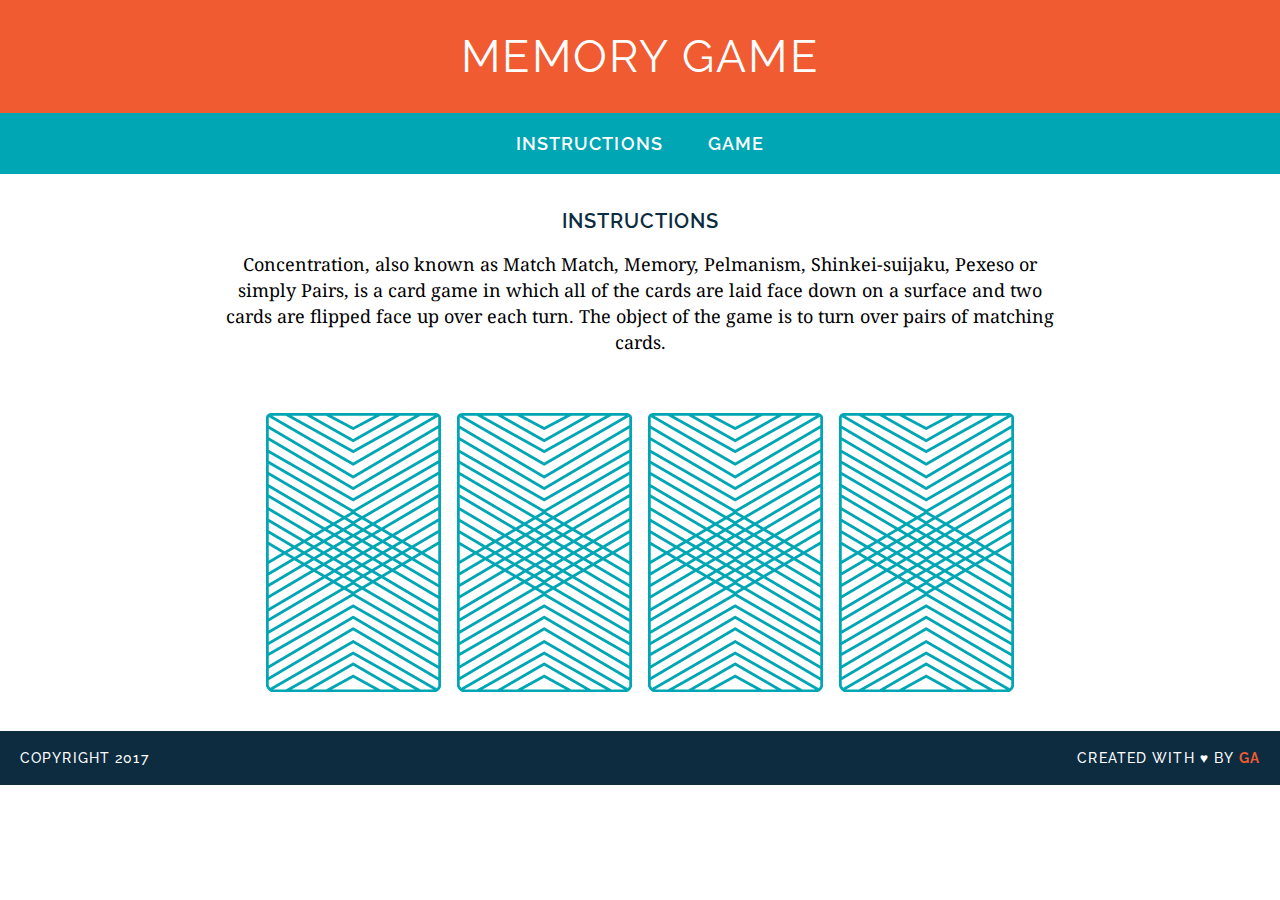
<file: memory-game/index.html>
<!DOCTYPE html>
<html lang="en">
<head>
	<meta charset="UTF-8">
	<title>Memory Card Game</title>
	<link href="https://fonts.googleapis.com/css?family=Droid+Serif|Raleway:400,500,600,700" rel="stylesheet">
	<link rel="stylesheet" href="css/style.css">
</head>
<body>

	<header>
		<h1>Memory Game</h1>
	</header>

	<nav>
		<a href="#">Instructions</a>
		<a href="#">Game</a>
	</nav>


	<main>
		<h2>Instructions</h2>

		<p>
			Concentration, also known as Match Match, Memory, Pelmanism, Shinkei-suijaku, Pexeso or simply Pairs, is a card game in which all of the cards are laid face down on a surface and two cards are flipped face up over each turn. The object of the game is to turn over pairs of matching cards.
		</p>

		<div id="game-board" class="board clearfix"></div>

	</main>

	<footer class="clearfix">
		<p class="copyright">Copyright 2017</p>
		<p class="message">Created with &hearts; by <span class="name">GA</span></p>
	</footer>

	<script src="js/main.js"></script>
	
</body>
</html>
</file>
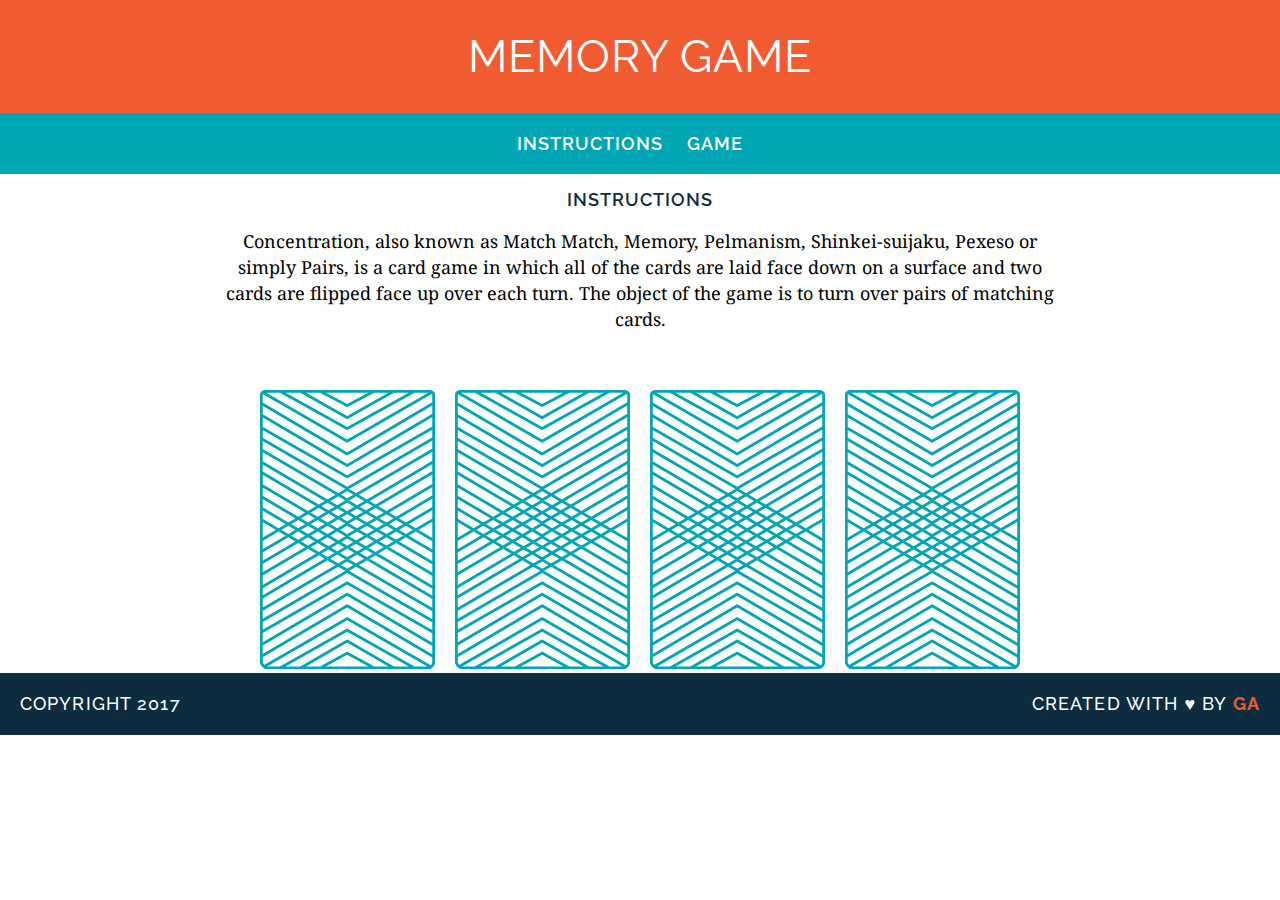
<file: memory_game_old/index.html>
<!DOCTYPE html>
<html>
<head>
	<title>Memory Card Game</title>
	<link href="https://fonts.googleapis.com/css?family=Droid+Serif|Raleway:400,500,600,700" rel="stylesheet">
	<link href="css/style.css" rel="stylesheet" type="text/css">
	
</head>

<body>
	
	<header>
	  <h1>Memory Game</h1>
	</header>

	<nav>
	  <a href="#Instructions">Instructions</a>
	  <a href="#Game">Game</a>
	</nav>

	<main>
	  <h2 id="Instructions">Instructions</h2>
	  <p>Concentration, also known as Match Match, Memory, Pelmanism, Shinkei-suijaku, Pexeso or simply Pairs, is a card game in which all of the cards are laid face down on a surface and two cards are flipped face up over each turn. The object of the game is to turn over pairs of matching cards.</p>

	  <div id="Game">
	   <img src="images/back.png" alt= "Queen of Diamonds">
	   <img src= "images/back.png" alt= "Queen of Hearts">
	   <img src ="images/back.png" alt= "King of Diamonds">
	   <img src ="images/back.png" alt= "King of Hearts">
	 </div>

	</main>

	<footer class="clearfix">
		
		
			<p class="copyright">copyright 2017</p>

		
			<p class="message">Created with &hearts; by <span class="name">GA</span></p>
	

	</footer>


</body>
</html>
</file>
<file: memory-game/css/style.css>
/* =============================
GENERAL STYLES 
================================ */
body {
  font-family: "Raleway", sans-serif;
  text-align: center;
  font-size: 18px;
  -webkit-font-smoothing: antialiased;
  margin: 0;
}

.clearfix:after {
  visibility: hidden;
  display: block;
  content: " ";
  clear: both;
  height: 0;
  font-size: 0;
}

/* =============================
TYPOGRAPHY
================================ */
h1, h2 {
  text-transform: uppercase;
}

h1 {
  color: white;
  font-size: 45px;
  margin: 0;
  font-weight: 400;
  letter-spacing: 0.05em;
}

h2 {
  color: #0D2C40;
  letter-spacing: 0.05em;
  font-weight: 600;
  font-size: 20px;
}

p {
  font-family: "Droid Serif", serif;
  line-height: 26px;
}

a {
  color: white;
  text-decoration: none;
  text-transform: uppercase;
  font-weight: 600;
  letter-spacing: .06em;

  margin: 0 20px;
  /* For hover style transition (bonus) */
  border-bottom: 2px solid transparent;
/*   transition: all .3s ease-in-out; */
}

a:hover {
  border-bottom: 2px solid white;
}
/* =============================
HEADER
================================ */
header {
  background-color: #F15B31;
  padding: 30px 20px;
}

/* =============================
NAV
================================ */
nav {
  background-color: #00A6B3;
  padding: 20px 0;
}

/* =============================
MAIN SECTION
================================ */

main {
  width: 850px;
  margin: 35px auto;
}


/* =============================
GAME BOARD
================================ */
img {
  margin: 40px 8px 0;
}

/* =============================
FOOTER
================================ */
footer {
  text-transform: uppercase;
  padding: 0 20px;
  background-color: #0D2C40;
  color: white;
  font-size: 14px;
  letter-spacing: .08em;
  font-weight: 500;

}

.copyright {
  float: left;
  font-family: "Raleway", sans-serif;
}

.message {
  float: right;
  font-family: "Raleway", sans-serif;
}

.name {
  color: #F15B31;
  font-weight: bold;
}
</file>
<file: memory_game_old/css/style.css>
body {
  text-align: center;
  margin: 0;
}

header{
  background-color: #F15B31;
  padding: 30px;
}


h1{
  font-weight: 400;
  font-size: 45px;
  color: #FFFFFF;
  letter-spacing: 1px;
  margin: 0;
}

h2 {
  font-weight: 600;
  color: #0D2C40;
  font-size:18px;
  letter-spacing: 1px;
  text-decoration:none;

}

h1, h2, a  {
  text-transform: uppercase;
  font-family: "Raleway", sans-serif;
}

nav{
	 background-color: #00A6B3;
   color: #FFFFFF;
   padding: 20px;

}

a {
   font-weight: 600;
   font-size: 18px;
   letter-spacing: 1px;
   text-decoration: none;
   color:#FFFFFF;
   margin: 0 20px 0 0;
   border-bottom: 2px solid transparent;
}

a:hover {
    border-color: white;
}

main {
  margin top: 35px;
  margin-right: auto;
  margin-left: auto;
  width: 850px;
  ;
}


p {
  font-family: "Droid Serif", serif;
  line-height: 26px;
  font-size: 18px;
}

img{
   margin-top: 40px;
   margin-right: 8px;
   margin-left: 8px;
}

footer{
   text-transform: uppercase;
   padding: 0 20px;
   background-color: #0D2C40;
   color: white;
   font-size: 14px;
   letter-spacing: .08em;
  
   

}

.copyright{
    float: left;
    font-family: "Raleway", sans-serif;
    font-weight: 500;
}

.message{
    float: right;
    font-family: "Raleway", sans-serif;
    font-weight: 500;
}

.clearfix:after {
    visibility: hidden;
    display: block;
    content: " ";
    clear: both;
    height: 0;
    font-size: 0;
}

.name{
    color: #F15B31;
    font-weight: 700;
}
</file>
